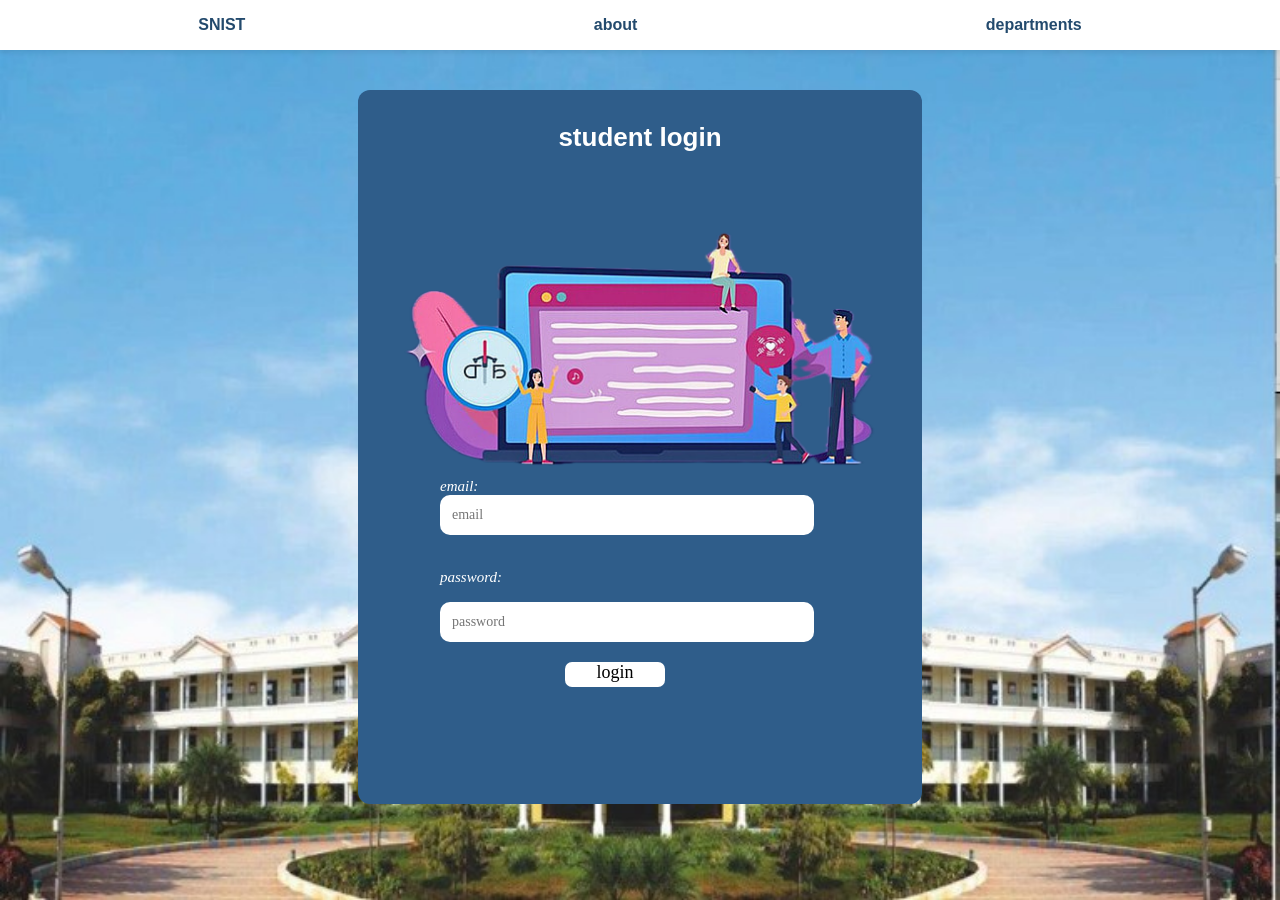
<file: index.html>
<!DOCTYPE html>
<html lang="en">
<head>
    <meta charset="UTF-8">
    <meta name="viewport" content="width=device-width, initial-scale=1.0">
    <title>Document</title>
    <link rel="stylesheet" href="style.css">
</head>
<body>
    <div class="lay">
        <a >SNIST</a>
        <a >about</a>
        <a>departments</a>
    </div>
<div class="login det">
    <h2>student login</h2>
    <form>
        <address class="ala1">email:</address>
        <input type="text" placeholder="email" class="email">
        <br>
        <address class="ala1">password:</address>
        <input type="password" placeholder="password" class="password">
        <a type="submit" class="blt" href="page.html">login</a>
    </form>
    <img src="IMG_2211.png" alt="image" class="img">
</div>

</body>
</html>
</file>
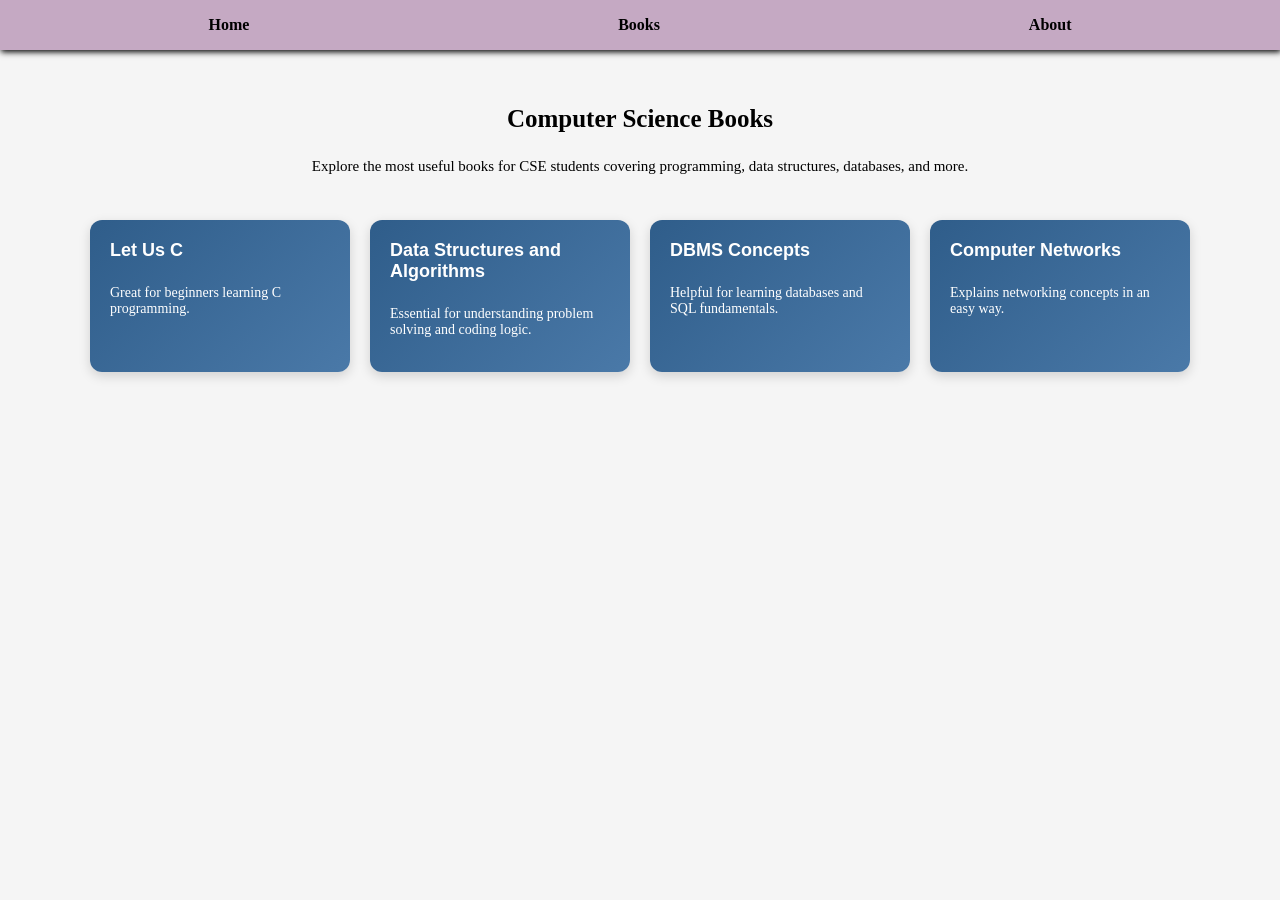
<file: page1.html>
<!DOCTYPE html>
<html lang="en">
<head>
    <meta charset="UTF-8">
    <meta name="viewport" content="width=device-width, initial-scale=1.0">
    <title>CSE Books</title>
    <link rel="stylesheet" href="style2.css">
</head>
<body>
    <div class="lay">
        <a href="page.html">Home</a>
        <a href="#books">Books</a>
        <a href="#about">About</a>
    </div>

    <section id="about" class="book-intro">
        <h3>Computer Science Books</h3>
        <p>Explore the most useful books for CSE students covering programming, data structures, databases, and more.</p>
    </section>

    <section id="books" class="book-grid">
        <div class="book-card">
            <h4>Let Us C</h4>
            <p>Great for beginners learning C programming.</p>
        </div>
        <div class="book-card">
            <h4>Data Structures and Algorithms</h4>
            <p>Essential for understanding problem solving and coding logic.</p>
        </div>
        <div class="book-card">
            <h4>DBMS Concepts</h4>
            <p>Helpful for learning databases and SQL fundamentals.</p>
        </div>
        <div class="book-card">
            <h4>Computer Networks</h4>
            <p>Explains networking concepts in an easy way.</p>
        </div>
    </section>
</body>
</html>
</file>
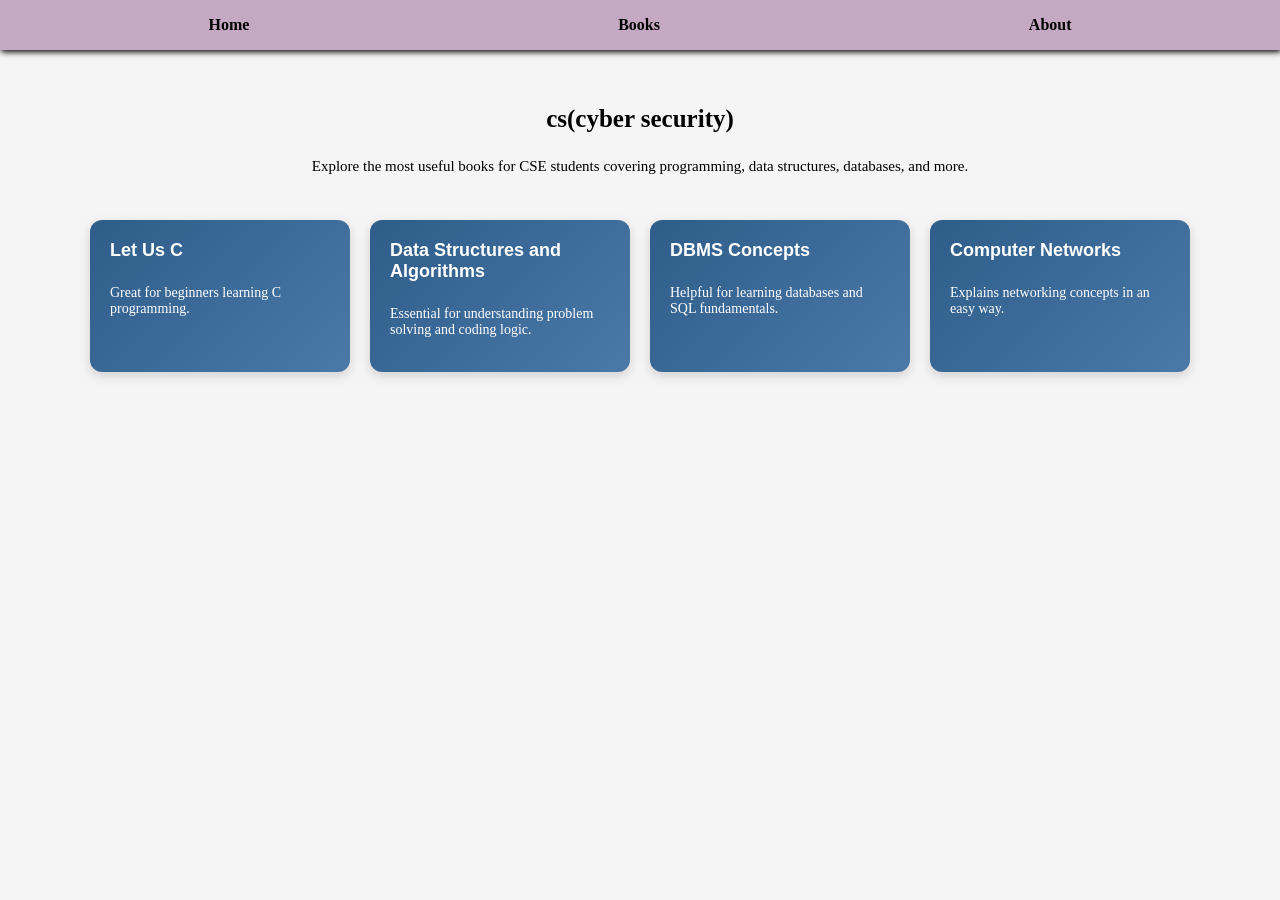
<file: page2.html>
<!DOCTYPE html>
<html lang="en">
<head>
    <meta charset="UTF-8">
    <meta name="viewport" content="width=device-width, initial-scale=1.0">
    <title>CSE Books</title>
    <link rel="stylesheet" href="style2.css">
</head>
<body>
    <div class="lay">
        <a href="page.html">Home</a>
        <a href="#books">Books</a>
        <a href="#about">About</a>
    </div>

    <section id="about" class="book-intro">
        <h3>cs(cyber security)</h3>
        <p>Explore the most useful books for CSE students covering programming, data structures, databases, and more.</p>
    </section>

    <section id="books" class="book-grid">
        <div class="book-card">
            <h4>Let Us C</h4>
            <p>Great for beginners learning C programming.</p>
        </div>
        <div class="book-card">
            <h4>Data Structures and Algorithms</h4>
            <p>Essential for understanding problem solving and coding logic.</p>
        </div>
        <div class="book-card">
            <h4>DBMS Concepts</h4>
            <p>Helpful for learning databases and SQL fundamentals.</p>
        </div>
        <div class="book-card">
            <h4>Computer Networks</h4>
            <p>Explains networking concepts in an easy way.</p>
        </div>
    </section>
</body>
</html>
</file>
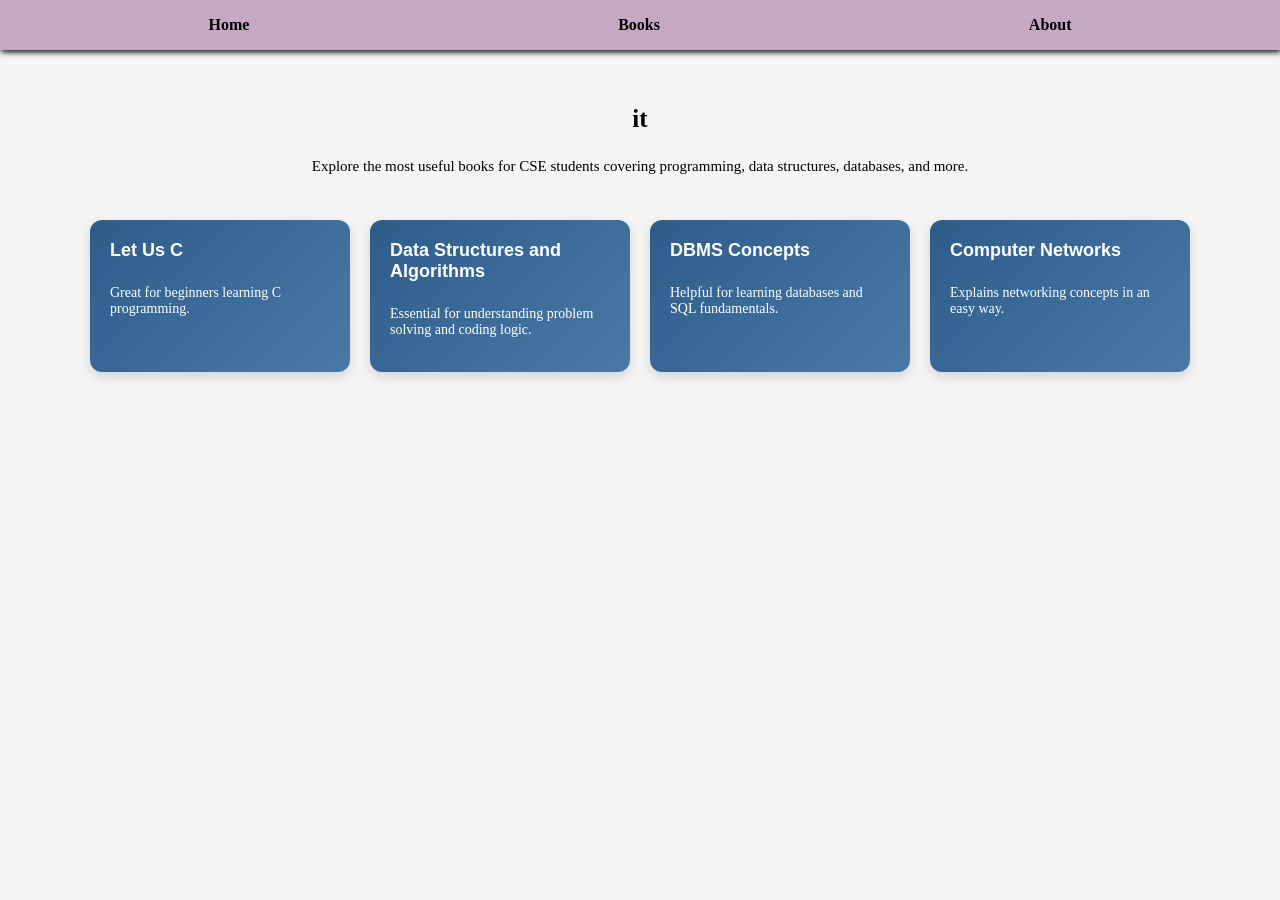
<file: page3.html>
<!DOCTYPE html>
<html lang="en">
<head>
    <meta charset="UTF-8">
    <meta name="viewport" content="width=device-width, initial-scale=1.0">
    <title>CSE Books</title>
    <link rel="stylesheet" href="style2.css">
</head>
<body>
    <div class="lay">
        <a href="page.html">Home</a>
        <a href="#books">Books</a>
        <a href="#about">About</a>
    </div>

    <section id="about" class="book-intro">
        <h3>it</h3>
        <p>Explore the most useful books for CSE students covering programming, data structures, databases, and more.</p>
    </section>

    <section id="books" class="book-grid">
        <div class="book-card">
            <h4>Let Us C</h4>
            <p>Great for beginners learning C programming.</p>
        </div>
        <div class="book-card">
            <h4>Data Structures and Algorithms</h4>
            <p>Essential for understanding problem solving and coding logic.</p>
        </div>
        <div class="book-card">
            <h4>DBMS Concepts</h4>
            <p>Helpful for learning databases and SQL fundamentals.</p>
        </div>
        <div class="book-card">
            <h4>Computer Networks</h4>
            <p>Explains networking concepts in an easy way.</p>
        </div>
    </section>
</body>
</html>
</file>
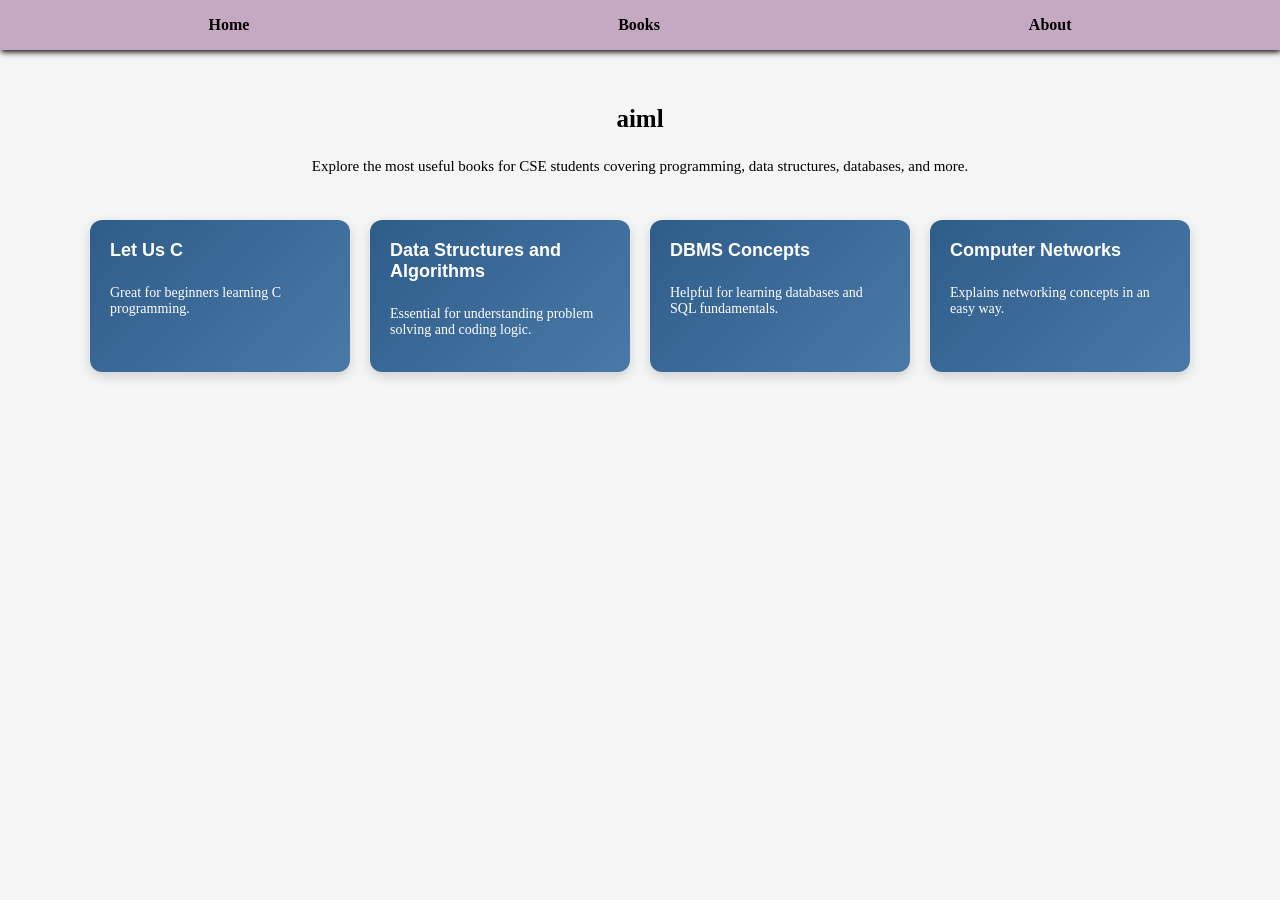
<file: page4.html>
<!DOCTYPE html>
<html lang="en">
<head>
    <meta charset="UTF-8">
    <meta name="viewport" content="width=device-width, initial-scale=1.0">
    <title>CSE Books</title>
    <link rel="stylesheet" href="style2.css">
</head>
<body>
    <div class="lay">
        <a href="page.html">Home</a>
        <a href="#books">Books</a>
        <a href="#about">About</a>
    </div>

    <section id="about" class="book-intro">
        <h3>aiml</h3>
        <p>Explore the most useful books for CSE students covering programming, data structures, databases, and more.</p>
    </section>

    <section id="books" class="book-grid">
        <div class="book-card">
            <h4>Let Us C</h4>
            <p>Great for beginners learning C programming.</p>
        </div>
        <div class="book-card">
            <h4>Data Structures and Algorithms</h4>
            <p>Essential for understanding problem solving and coding logic.</p>
        </div>
        <div class="book-card">
            <h4>DBMS Concepts</h4>
            <p>Helpful for learning databases and SQL fundamentals.</p>
        </div>
        <div class="book-card">
            <h4>Computer Networks</h4>
            <p>Explains networking concepts in an easy way.</p>
        </div>
    </section>
</body>
</html>
</file>
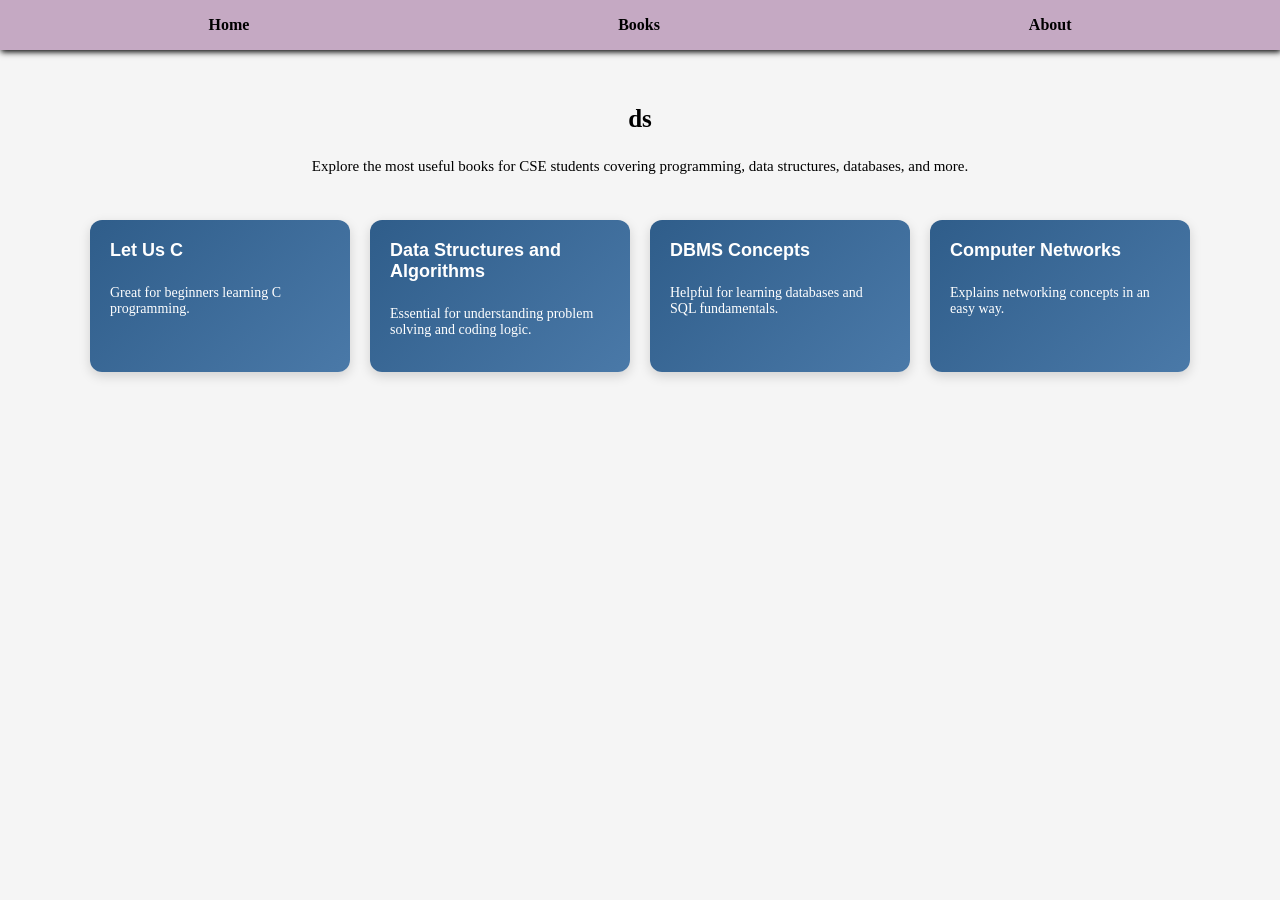
<file: page5.html>
<!DOCTYPE html>
<html lang="en">
<head>
    <meta charset="UTF-8">
    <meta name="viewport" content="width=device-width, initial-scale=1.0">
    <title>CSE Books</title>
    <link rel="stylesheet" href="style2.css">
</head>
<body>
    <div class="lay">
        <a href="page.html">Home</a>
        <a href="#books">Books</a>
        <a href="#about">About</a>
    </div>

    <section id="about" class="book-intro">
        <h3>ds</h3>
        <p>Explore the most useful books for CSE students covering programming, data structures, databases, and more.</p>
    </section>

    <section id="books" class="book-grid">
        <div class="book-card">
            <h4>Let Us C</h4>
            <p>Great for beginners learning C programming.</p>
        </div>
        <div class="book-card">
            <h4>Data Structures and Algorithms</h4>
            <p>Essential for understanding problem solving and coding logic.</p>
        </div>
        <div class="book-card">
            <h4>DBMS Concepts</h4>
            <p>Helpful for learning databases and SQL fundamentals.</p>
        </div>
        <div class="book-card">
            <h4>Computer Networks</h4>
            <p>Explains networking concepts in an easy way.</p>
        </div>
    </section>
</body>
</html>
</file>
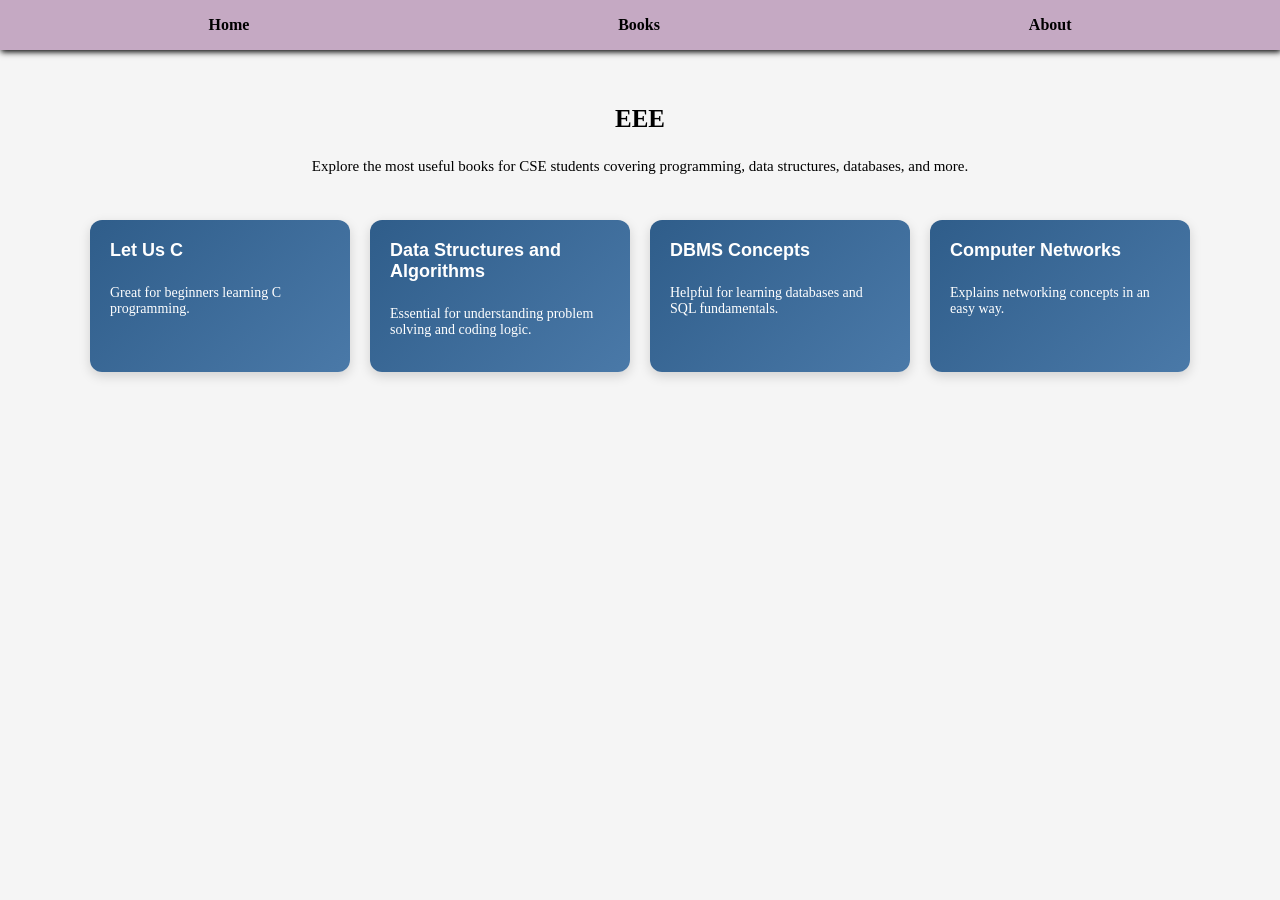
<file: page6.html>
<!DOCTYPE html>
<html lang="en">
<head>
    <meta charset="UTF-8">
    <meta name="viewport" content="width=device-width, initial-scale=1.0">
    <title>CSE Books</title>
    <link rel="stylesheet" href="style2.css">
</head>
<body>
    <div class="lay">
        <a href="page.html">Home</a>
        <a href="#books">Books</a>
        <a href="#about">About</a>
    </div>

    <section id="about" class="book-intro">
        <h3>EEE</h3>
        <p>Explore the most useful books for CSE students covering programming, data structures, databases, and more.</p>
    </section>

    <section id="books" class="book-grid">
        <div class="book-card">
            <h4>Let Us C</h4>
            <p>Great for beginners learning C programming.</p>
        </div>
        <div class="book-card">
            <h4>Data Structures and Algorithms</h4>
            <p>Essential for understanding problem solving and coding logic.</p>
        </div>
        <div class="book-card">
            <h4>DBMS Concepts</h4>
            <p>Helpful for learning databases and SQL fundamentals.</p>
        </div>
        <div class="book-card">
            <h4>Computer Networks</h4>
            <p>Explains networking concepts in an easy way.</p>
        </div>
    </section>
</body>
</html>
</file>
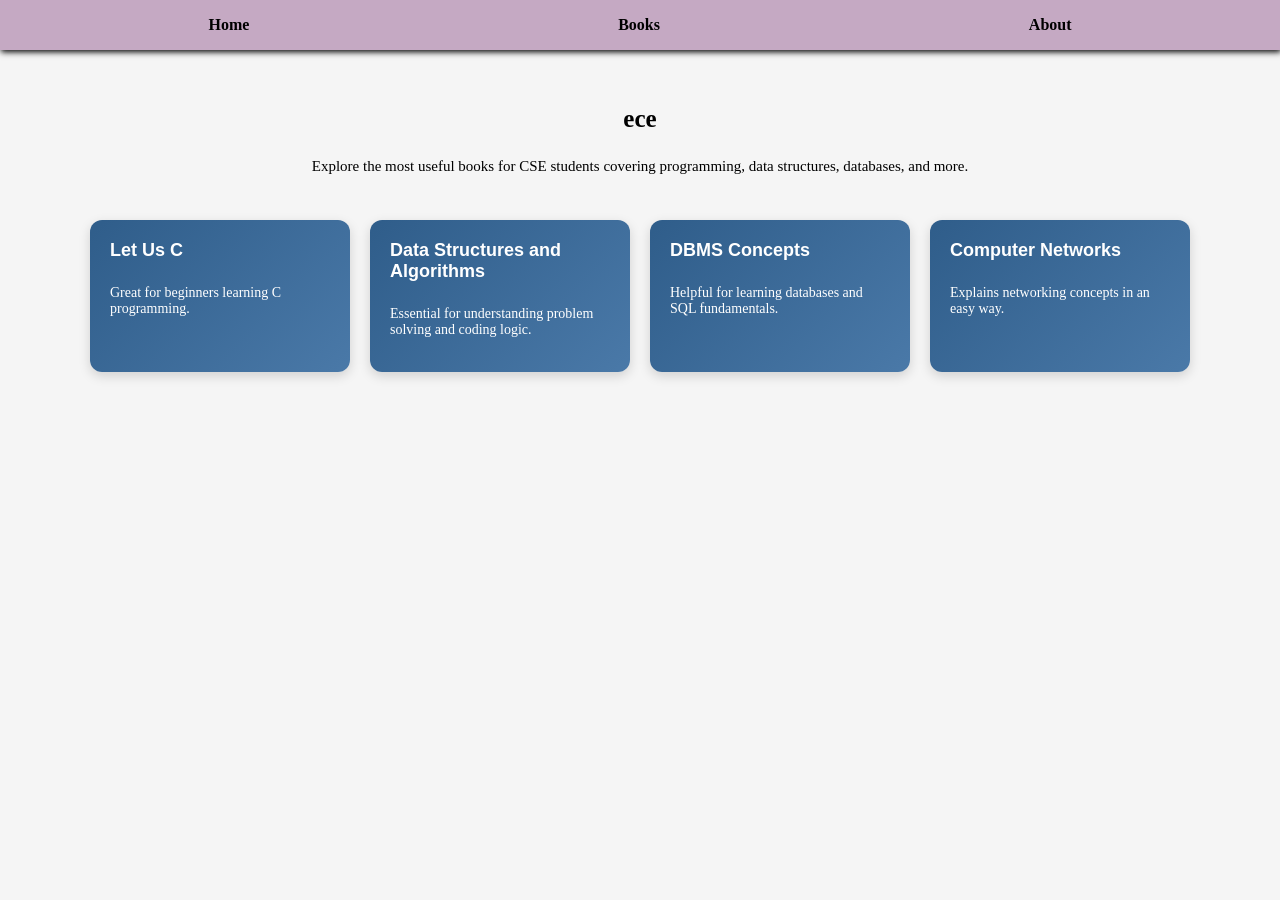
<file: page7.html>
<!DOCTYPE html>
<html lang="en">
<head>
    <meta charset="UTF-8">
    <meta name="viewport" content="width=device-width, initial-scale=1.0">
    <title>CSE Books</title>
    <link rel="stylesheet" href="style2.css">
</head>
<body>
    <div class="lay">
        <a href="page.html">Home</a>
        <a href="#books">Books</a>
        <a href="#about">About</a>
    </div>

    <section id="about" class="book-intro">
        <h3>ece</h3>
        <p>Explore the most useful books for CSE students covering programming, data structures, databases, and more.</p>
    </section>

    <section id="books" class="book-grid">
        <div class="book-card">
            <h4>Let Us C</h4>
            <p>Great for beginners learning C programming.</p>
        </div>
        <div class="book-card">
            <h4>Data Structures and Algorithms</h4>
            <p>Essential for understanding problem solving and coding logic.</p>
        </div>
        <div class="book-card">
            <h4>DBMS Concepts</h4>
            <p>Helpful for learning databases and SQL fundamentals.</p>
        </div>
        <div class="book-card">
            <h4>Computer Networks</h4>
            <p>Explains networking concepts in an easy way.</p>
        </div>
    </section>
</body>
</html>
</file>
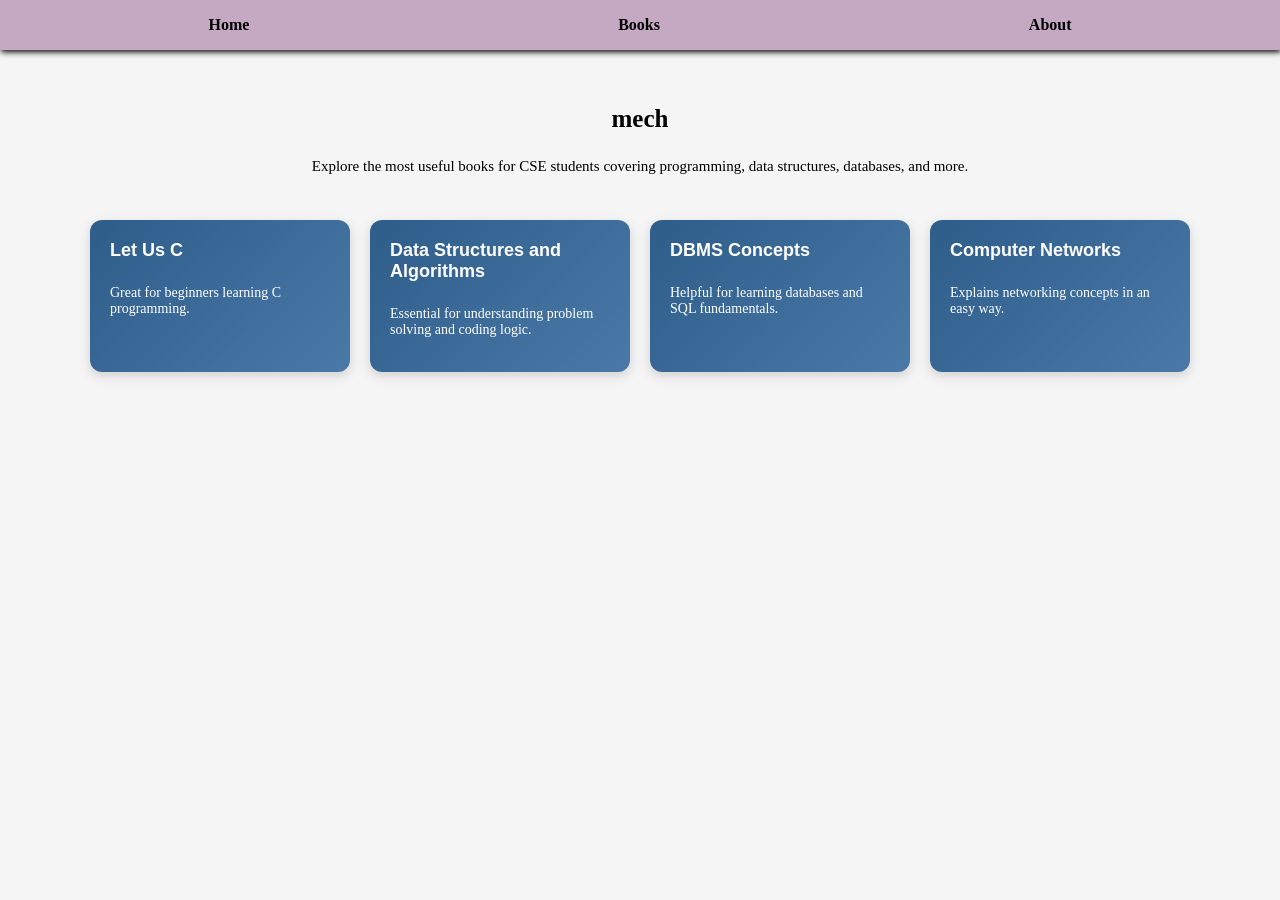
<file: page8.html>
<!DOCTYPE html>
<html lang="en">
<head>
    <meta charset="UTF-8">
    <meta name="viewport" content="width=device-width, initial-scale=1.0">
    <title>CSE Books</title>
    <link rel="stylesheet" href="style2.css">
</head>
<body>
    <div class="lay">
        <a href="page.html">Home</a>
        <a href="#books">Books</a>
        <a href="#about">About</a>
    </div>

    <section id="about" class="book-intro">
        <h3>mech</h3>
        <p>Explore the most useful books for CSE students covering programming, data structures, databases, and more.</p>
    </section>

    <section id="books" class="book-grid">
        <div class="book-card">
            <h4>Let Us C</h4>
            <p>Great for beginners learning C programming.</p>
        </div>
        <div class="book-card">
            <h4>Data Structures and Algorithms</h4>
            <p>Essential for understanding problem solving and coding logic.</p>
        </div>
        <div class="book-card">
            <h4>DBMS Concepts</h4>
            <p>Helpful for learning databases and SQL fundamentals.</p>
        </div>
        <div class="book-card">
            <h4>Computer Networks</h4>
            <p>Explains networking concepts in an easy way.</p>
        </div>
    </section>
</body>
</html>
</file>
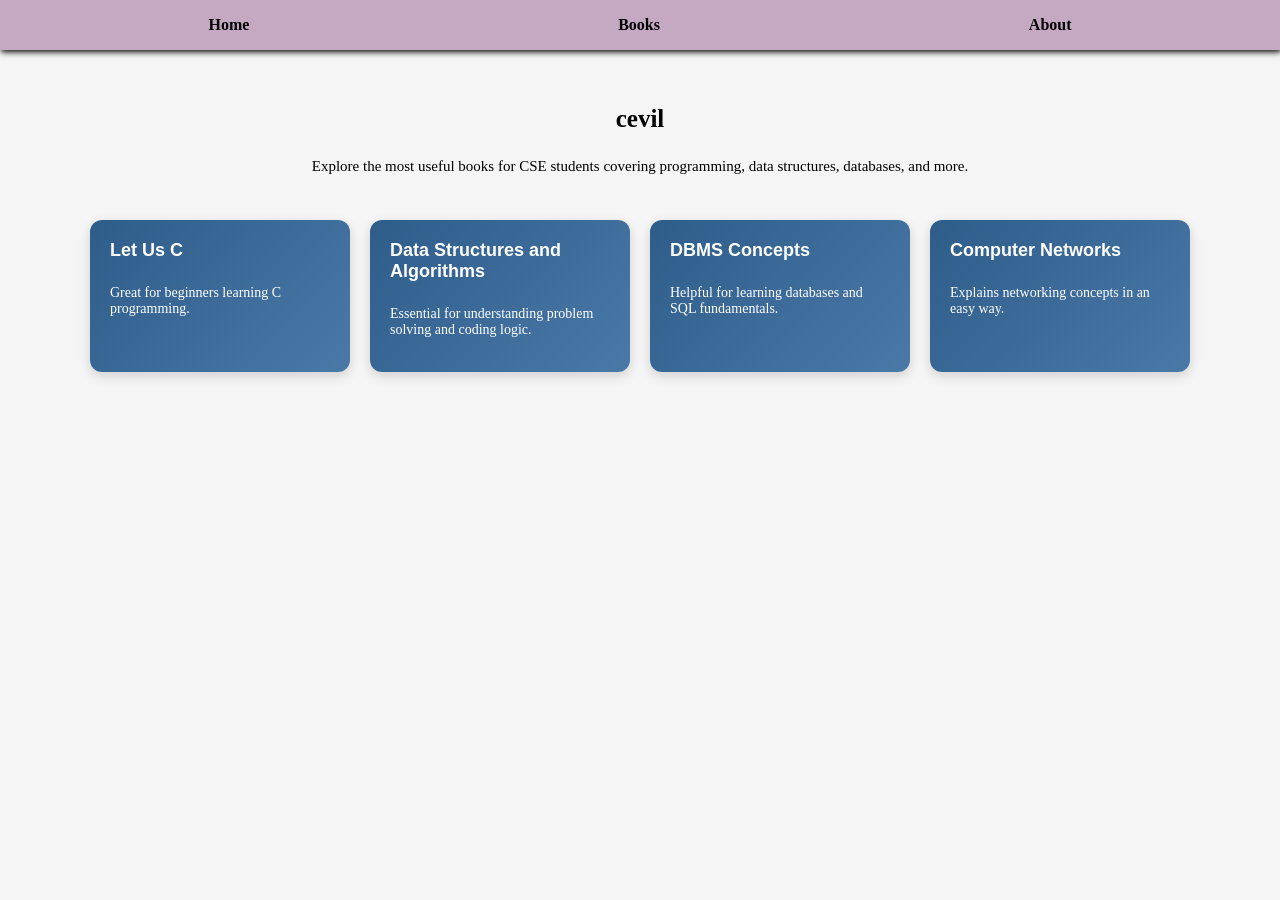
<file: page9.html>
<!DOCTYPE html>
<html lang="en">
<head>
    <meta charset="UTF-8">
    <meta name="viewport" content="width=device-width, initial-scale=1.0">
    <title>CSE Books</title>
    <link rel="stylesheet" href="style2.css">
</head>
<body>
    <div class="lay">
        <a href="page.html">Home</a>
        <a href="#books">Books</a>
        <a href="#about">About</a>
    </div>

    <section id="about" class="book-intro">
        <h3>cevil</h3>
        <p>Explore the most useful books for CSE students covering programming, data structures, databases, and more.</p>
    </section>

    <section id="books" class="book-grid">
        <div class="book-card">
            <h4>Let Us C</h4>
            <p>Great for beginners learning C programming.</p>
        </div>
        <div class="book-card">
            <h4>Data Structures and Algorithms</h4>
            <p>Essential for understanding problem solving and coding logic.</p>
        </div>
        <div class="book-card">
            <h4>DBMS Concepts</h4>
            <p>Helpful for learning databases and SQL fundamentals.</p>
        </div>
        <div class="book-card">
            <h4>Computer Networks</h4>
            <p>Explains networking concepts in an easy way.</p>
        </div>
    </section>
</body>
</html>
</file>
<file: style.css>
body {
  margin: 0;
  min-height: 100vh;
  font-family: Arial, sans-serif;
  background-image: url("1691062832phpw3m9S4.jpeg");
  background-size: 100% 100%;
  background-repeat: no-repeat;
  color: #1f2937;
}

.lay {
  display: flex;
  justify-content: space-around;
  align-items: center;
  background-color: #ffffff;
  padding: 16px 24px;
  box-shadow: 0 2px 6px rgba(0, 0, 0, 0.1);
  font-weight: bold;
}

.lay a {
  text-decoration: none;
  color: #234a6d;
  font-weight: bold;
}

.login {
  width: 500px;
  margin: 40px auto 24px;
  padding: 32px;
  background-color: #2f5d8a;
  border-radius: 12px;
  color: white;
  height: 650px;
}

h2 {
  text-align: center;
  color: white;
  margin: 0;
  font-size: 26px;
}


h3 {
  text-align: center;
  color: #455770;
}

form {
  display: flex;
  flex-direction: column;
  align-items: left;
  position: relative;
  left: 50px;
  top: 50%;
}

.email {
  width: 70%;
  padding: 12px;
  margin-bottom: 16px;
  border: none;
  border-radius: 10px;
  text-align: left;
  color: black;
  font-family:georgia, 'Times New Roman', Times, serif;
  font-size: 14px;
}
.ala1{
    font-family:georgia, 'Times New Roman', Times, serif;
    font-size: 15px;
}

.password {
  width: 70%;
  padding: 12px;
  margin-top: 16px;
  border: none;
  border-radius: 10px;
  color: black;
  font-family:georgia, 'Times New Roman', Times, serif;
  font-size: 14px;
}
.img {
  width: 900px;
  height: 400px;
  display: block;
  margin: 20px auto 0;
  object-fit: cover;
  border-radius: 8px;
  position: relative;
  top:-250px;
  right: 400px;

}
.blt{
    width:20%;
    height: 25px;
    border-radius: 7px;
    border: none;
    color: black;
    background-color: white;
    text-align: center;
    text-decoration: none;
    position: relative;
    left: 25%;
    top: 20px;
    font-family:hobobd, 'Times New Roman', Times, serif;
    font-size: 18px;

}
</file>
<file: style2.css>
body{
    background-color: #f5f5f5;
    margin: 0;
    font-family: Arial, sans-serif;
}
html{
    scroll-behavior: smooth;
}
a{
    text-decoration: none;
    color: inherit;
}

.lay {
  display: flex;
  justify-content: space-around;
  align-items: center;
  background-color: #91578e7b;
  padding: 16px 24px;
  box-shadow: 1px 2px 6px rgb(0, 0, 0);
  font-weight: bold;
  font-family: Georgia, 'Times New Roman', Times, serif
}

.img1 {
    height: 100%;
    width: 100%;
    border-radius: 10px;
    margin-top: 10px;
}
h3{
    text-align: center;
    color: #000000;
    font-family:georgia;
    font-size: 25px;
}
p{
    text-align: center;
    color: #000000;
   font-size: 15px;
   font-family:algerian;
}
h3{
    text-align: center;
    color: #000000;
    font-family:georgia;
    font-size: 25px;
}
.a1{
    text-align: center;
    color: #000000;
    font-family:georgia;
    font-size: 25px;
}

#aka1{
    display: flex;
    justify-content: space-evenly;
    flex-wrap: wrap;
    gap: 10px;
}

.cse1{
    display: inline-block;
    height: 150px;
    width: 400px;
    font-family: Georgia, 'Times New Roman', Times, serif;
    font-size: 18px;
    font-weight: bold;
    background-color: #2f5d8a;
    color: #ffffff;
    text-shadow: 1px 1px 2px rgba(0, 0, 0, 0.8);
    margin: 8px;
    padding: 10px;
    border-radius: 8px;
    text-align: center;
    line-height: 30px;
    background-image: url("what-is-business-development-and-how-its-different-from-sales.jpg");
    background-size: 100% 100%;
    box-shadow: 2px 2px 4px #000000;
}
.cse2{
    display: inline-block;
    height: 150px;
    width: 400px;
    background-color: #2f5d8a;
    color: #ffffff;
    font-size: 18px;
    font-weight: bold;
    text-shadow: 1px 1px 2px rgba(0, 0, 0, 0.8);
    margin: 8px;
    padding: 10px;
    border-radius: 8px;
    text-align: center;
    line-height: 30px;
    background-image: url("Cybersecurity.png");
    background-size: 100% 100%;
    box-shadow: 2px 2px 4px #000000;
}
.cse3{
    display: inline-block;
    height: 150px;
    width: 400px;
    background-color: #2f5d8a;
    color: #ffffff;
    margin: 8px;
    padding: 10px;
    border-radius: 8px;
    text-align: center;
    line-height: 30px;
    background-image: url("best-computer-course-for-it-sector.webp");
    background-size: 100% 100%;
    font-family: Georgia, 'Times New Roman', Times, serif;
    font-size: 18px;
    font-weight: bold;
    text-shadow: 1px 1px 2px rgba(0, 0, 0, 0.8);
    box-shadow: 2px 2px 4px #000000;
}
.cse4{
    display: inline-block;
    height: 150px;
    width: 400px;
    background-color: #2f5d8a;
    color: #ffffff;
    margin: 8px;
    padding: 10px;
    border-radius: 8px;
    text-align: center;
    line-height: 30px;
    background-image: url("AI.jpg");
    background-size: 100% 100%;
    font-family: Georgia, 'Times New Roman', Times, serif;
    font-size: 18px;
    font-weight: bold;
    text-shadow: 1px 1px 2px rgba(0, 0, 0, 0.8);
    box-shadow: 2px 2px 4px #000000;
}
.cse5{
    display: inline-block;
    height: 150px;
    width: 400px;
    background-color: #2f5d8a;
    color: #ffffff;
    margin: 8px;
    padding: 10px;
    border-radius: 8px;
    text-align: center;
    line-height: 30px;
    background-image: url("py-ml.webp");
    background-size: 100% 100%;
    font-family: Georgia, 'Times New Roman', Times, serif;
    font-size: 18px;
    font-weight: bold;
    text-shadow: 1px 1px 2px rgba(0, 0, 0, 0.8);
    box-shadow: 2px 2px 4px #000000;
}

.eee1{
    display: inline-block;
    height: 150px;
    width: 400px;
    background-color: #2f5d8a;
    color: #ffffff;
    margin: 8px;
    padding: 10px;
    border-radius: 8px;
    text-align: center;
    line-height: 30px;
    background-image: url("https://www.kmeacollege.ac.in/wp-content/uploads/2024/02/aeee.png");
    background-size: 100% 100%;
    font-family: Georgia, 'Times New Roman', Times, serif;
    font-size: 18px;
    font-weight: bold;
    text-shadow: 1px 1px 2px rgba(0, 0, 0, 0.8);
    box-shadow: 2px 2px 4px #000000;
}
.eee2{
    display: inline-block;
    height: 150px;
    width: 400px;
    background-color: #2f5d8a;
    color: #ffffff;
    margin: 8px;
    padding: 10px;
    border-radius: 8px;
    text-align: center;
    line-height: 30px;
    background-image: url("https://encrypted-tbn0.gstatic.com/images?q=tbn:ANd9GcQ021b2vQbRmf9ukmf9RxWhv_ZFwJ1WwXxtFcjKeYHCls8hlSyRKPXEqkUS&s=10");
    background-size: 100% 100%;
    font-family: Georgia, 'Times New Roman', Times, serif;
    font-size: 18px;
    font-weight: bold;
    text-shadow: 1px 1px 2px rgba(0, 0, 0, 0.8);
    box-shadow: 2px 2px 5px #000000;
}
.eee3{
    display: inline-block;
    height: 150px;
    width: 400px;
    background-color: #2f5d8a;
    color: #ffffff;
    margin: 8px;
    padding: 10px;
    border-radius: 8px;
    text-align: center;
    line-height: 30px;
    background-image: url("https://encrypted-tbn0.gstatic.com/images?q=tbn:ANd9GcRrUqO8yming7omnV38N31TWcECWa6CcIvtbc7IgQORHw&s=10");
    background-size: 100% 100%;
    font-family: Georgia, 'Times New Roman', Times, serif;
    font-size: 18px;
    font-weight: bold;
    text-shadow: 1px 1px 2px rgba(0, 0, 0, 0.8);
    box-shadow: 2px 2px 4px #000000;
}
.eee4{
    display: inline-block;
    height: 150px;
    width: 400px;
    background-color: #2f5d8a;
    color: #ffffff;
    margin: 8px;
    padding: 10px;
    border-radius: 8px;
    text-align: center;
    line-height: 30px;
    background-image: url("https://encrypted-tbn0.gstatic.com/images?q=tbn:ANd9GcRTnSduyr2U8SGEhsv4q-ztw3BFO1S7lWFUl8RIClO0sQ&s=10");
    background-size: 100% 100%;
    font-family: Georgia, 'Times New Roman', Times, serif;
    font-size: 18px;
    font-weight: bold;
    text-shadow: 1px 1px 2px rgba(0, 0, 0, 0.8);
    box-shadow: 2px 2px 4px #000000;
}
.fa{
    text-align:justify;
    font-family: algerian;
}

.contact-section {
    padding: 20px 40px 40px;
}

.contact-card {
    background-color: #cf95ce62;
    border-radius: 12px;
    padding: 20px;
    box-shadow: 0 4px 12px rgba(0, 0, 0, 0.15);
    max-width: 1600px;
    margin: 0 auto;
    height: 200px;
}

.contact-card p {
    text-align: left;
    margin: 10px 0;
    font-family: Georgia, 'Times New Roman', Times, serif;
}

.book-intro {
    text-align: center;
    padding: 30px 20px 10px;
}

.book-grid {
    display: flex;
    flex-wrap: wrap;
    justify-content: center;
    gap: 20px;
    padding: 20px;
}

.book-card {
    width: 220px;
    background: linear-gradient(135deg, #2f5d8a, #4a79a8);
    color: white;
    padding: 20px;
    border-radius: 12px;
    box-shadow: 0 4px 12px rgba(0, 0, 0, 0.15);
}

.book-card h4 {
    margin-top: 0;
    font-size: 18px;
}

.book-card p {
    text-align: left;
    font-size: 14px;
    color: white;
}
</file>
